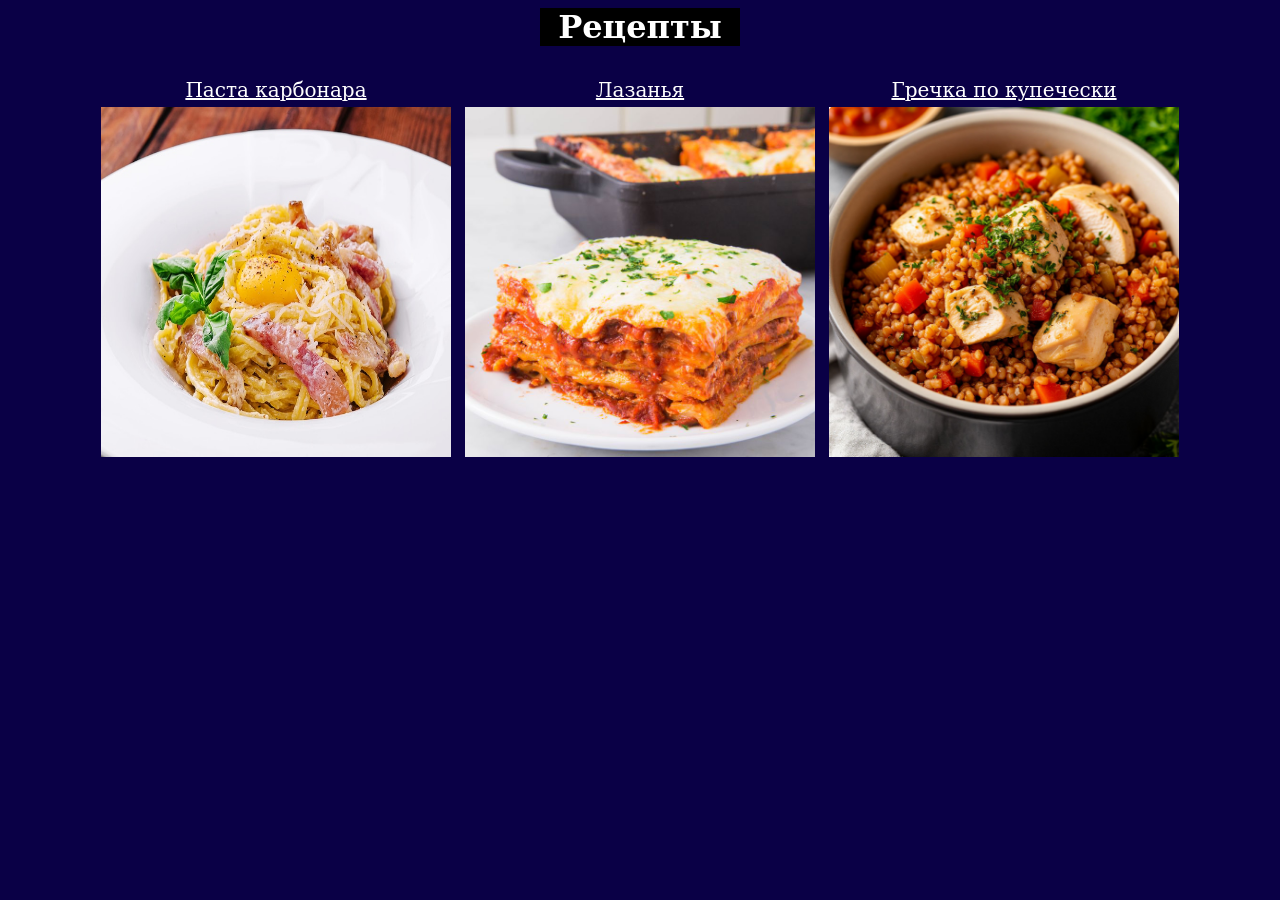
<file: index.html>
<!DOCTYPE html>
<html lang ="en">
    <head>
        <meta charset="UTF-8">
        <title>Odin recipes</title>
        <link rel="stylesheet" href="./css/style.css">
    </head>
    <body>
        <h1>Рецепты</h1>
        <div>
            <div class="ss"><a href="./recipes/pasta.html">Паста карбонара</a>
                <img src="./images/pasta-carbonara-with-bacon-egg-cheese_711700-8414.jpg" class="my-image">
            </div>
            <div class="ss"><a href="./recipes/lasagna.html">Лазанья</a>
                <img src="./images/1lazanya74b324eb6c47037c622a2ccb071b.jpg" class="my-image">
            </div>
            <div class="ss"><a href="./recipes/grechka.html">Гречка по купечески</a>
                <img src="./images/scale_1200.png" class="my-image">
            </div>
        </div>      
    </body>
</html>
</file>
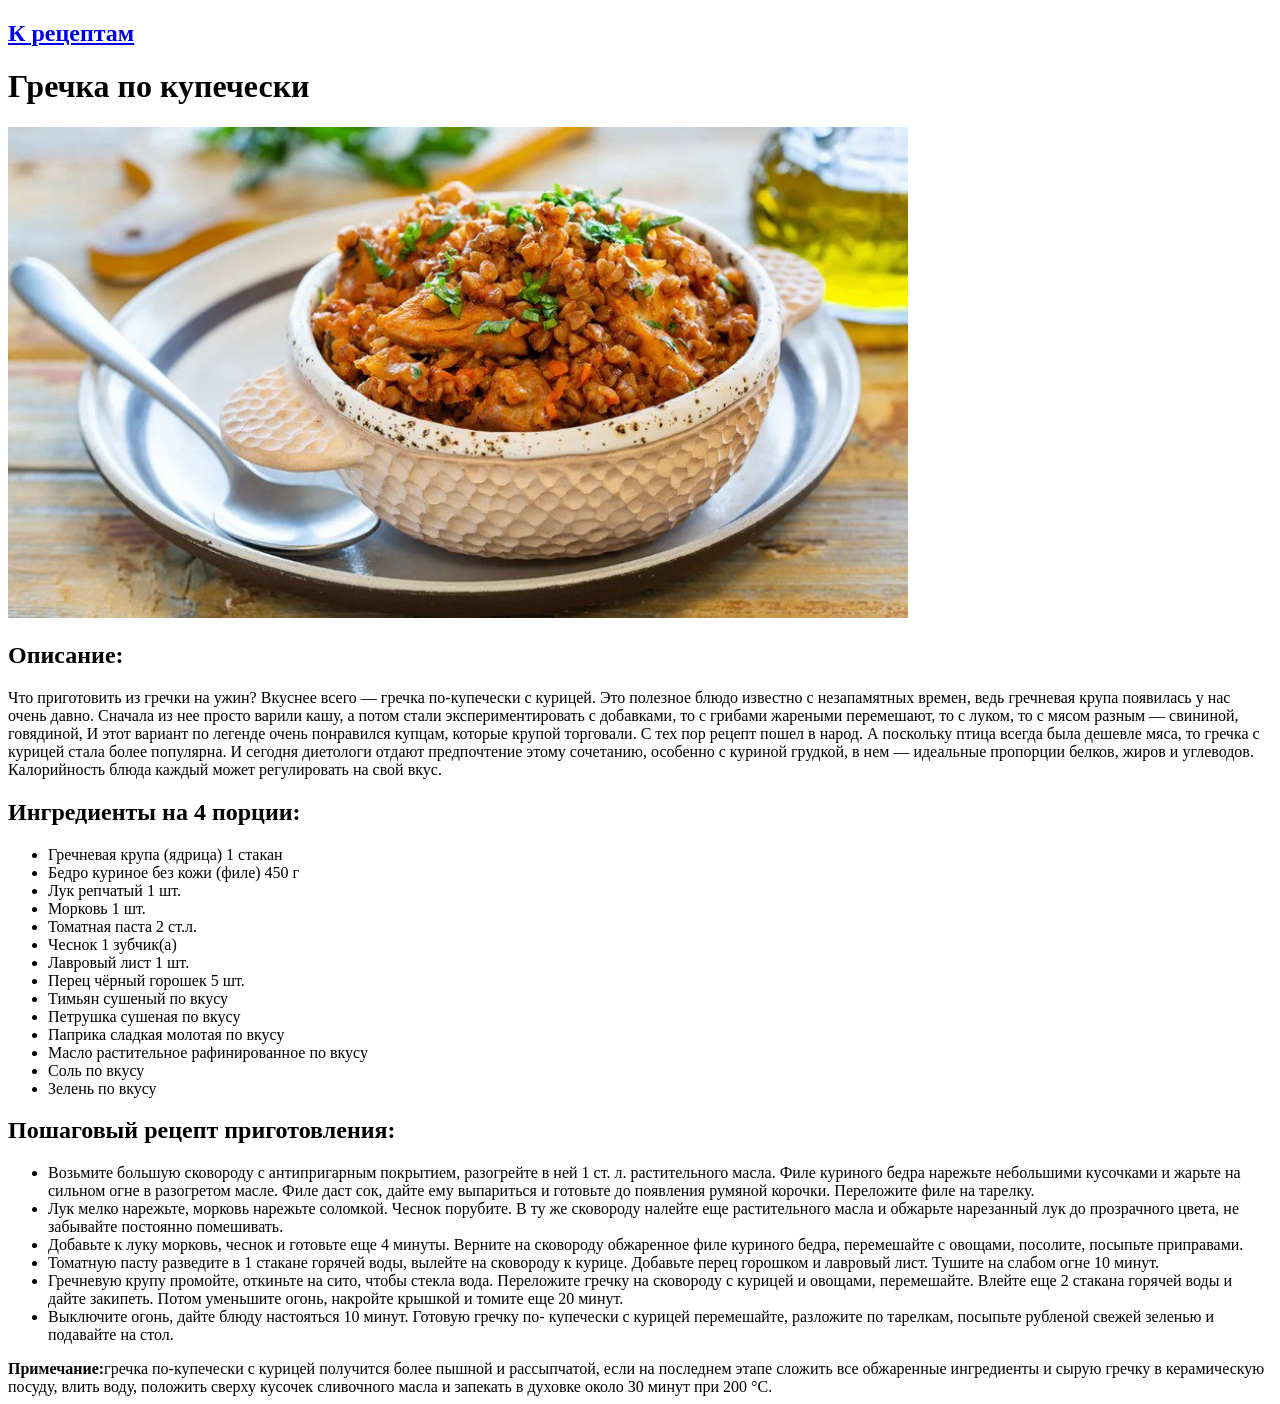
<file: recipes/grechka.html>
<!DOCTYPE html>
<html lang="en">
    <head>
        <meta charset="UTF-8">
        <title>Гречка по купечески</title>
    </head>
    <body>
        <h2><a href="../index.html">К рецептам</a></h2>
        <h1>Гречка по купечески</h1>
        <img src="../images/5433662104147199420.jpg" width="900">
        <h2>Описание:</h2>
        <p1>Что приготовить из гречки на ужин? Вкуснее всего — гречка по-купечески с курицей. Это полезное блюдо известно с незапамятных времен, ведь гречневая крупа появилась у нас очень давно. 
            Сначала из нее просто варили кашу, а потом стали экспериментировать с добавками, то с грибами жареными перемешают, то с луком, то с мясом разным — свининой, говядиной, 
            И этот вариант по легенде очень понравился купцам, которые крупой торговали. С тех пор рецепт пошел в народ. А поскольку птица всегда была дешевле мяса, то гречка с курицей стала более популярна. 
            И сегодня диетологи отдают предпочтение этому сочетанию, особенно с куриной грудкой, в нем — идеальные пропорции белков, жиров и углеводов. Калорийность блюда каждый может регулировать на свой вкус.</p1>
        <h2>Ингредиенты на 4 порции:</h2>
        <ul>
            <li>Гречневая крупа (ядрица) 1 стакан</li>
            <li>Бедро куриное без кожи (филе) 450 г</li>
            <li>Лук репчатый 1 шт.</li>
            <li>Морковь 1 шт.</li>
            <li>Томатная паста 2 ст.л.</li>
            <li>Чеснок 1 зубчик(а)</li>
            <li>Лавровый лист 1 шт.</li>
            <li>Перец чёрный горошек 5 шт.</li>
            <li>Тимьян сушеный по вкусу</li>
            <li>Петрушка сушеная по вкусу</li>
            <li>Паприка сладкая молотая по вкусу</li>
            <li>Масло растительное рафинированное по вкусу</li>
            <li>Соль по вкусу</li>
            <li>Зелень по вкусу</li>
        </ul>
        <h2>Пошаговый рецепт приготовления:</h2>
        <ul>
            <li>Возьмите большую сковороду с антипригарным покрытием, разогрейте в ней 1 ст. л. растительного масла. 
                Филе куриного бедра нарежьте небольшими кусочками и жарьте на сильном огне в разогретом масле. Филе даст сок, дайте ему выпариться и готовьте до появления румяной корочки. Переложите филе на тарелку.</li>
            <li>Лук мелко нарежьте, морковь нарежьте соломкой. Чеснок порубите. В ту же сковороду налейте еще растительного масла и обжарьте нарезанный лук до прозрачного цвета, не забывайте постоянно помешивать.</li>
            <li>Добавьте к луку морковь, чеснок и готовьте еще 4 минуты. Верните на сковороду обжаренное филе куриного бедра, перемешайте с овощами, посолите, посыпьте приправами.</li>
            <li>Томатную пасту разведите в 1 стакане горячей воды, вылейте на сковороду к курице. Добавьте перец горошком и лавровый лист. Тушите на слабом огне 10 минут.</li>
            <li>Гречневую крупу промойте, откиньте на сито, чтобы стекла вода. 
                Переложите гречку на сковороду с курицей и овощами, перемешайте. Влейте еще 2 стакана горячей воды и дайте закипеть. Потом уменьшите огонь, накройте крышкой и томите еще 20 минут.</li>
            <li>Выключите огонь, дайте блюду настояться 10 минут. Готовую гречку по- купечески с курицей перемешайте, разложите по тарелкам, посыпьте рубленой свежей зеленью и подавайте на стол.</li>
        </ul>
        <p1><strong>Примечание:</strong>гречка по-купечески с курицей получится более пышной и рассыпчатой, если на последнем этапе сложить все обжаренные ингредиенты и 
            сырую гречку в керамическую посуду, влить воду, положить сверху кусочек сливочного масла и запекать в духовке около 30 минут при 200 °С.</p1>
    </body>
</html>
</file>
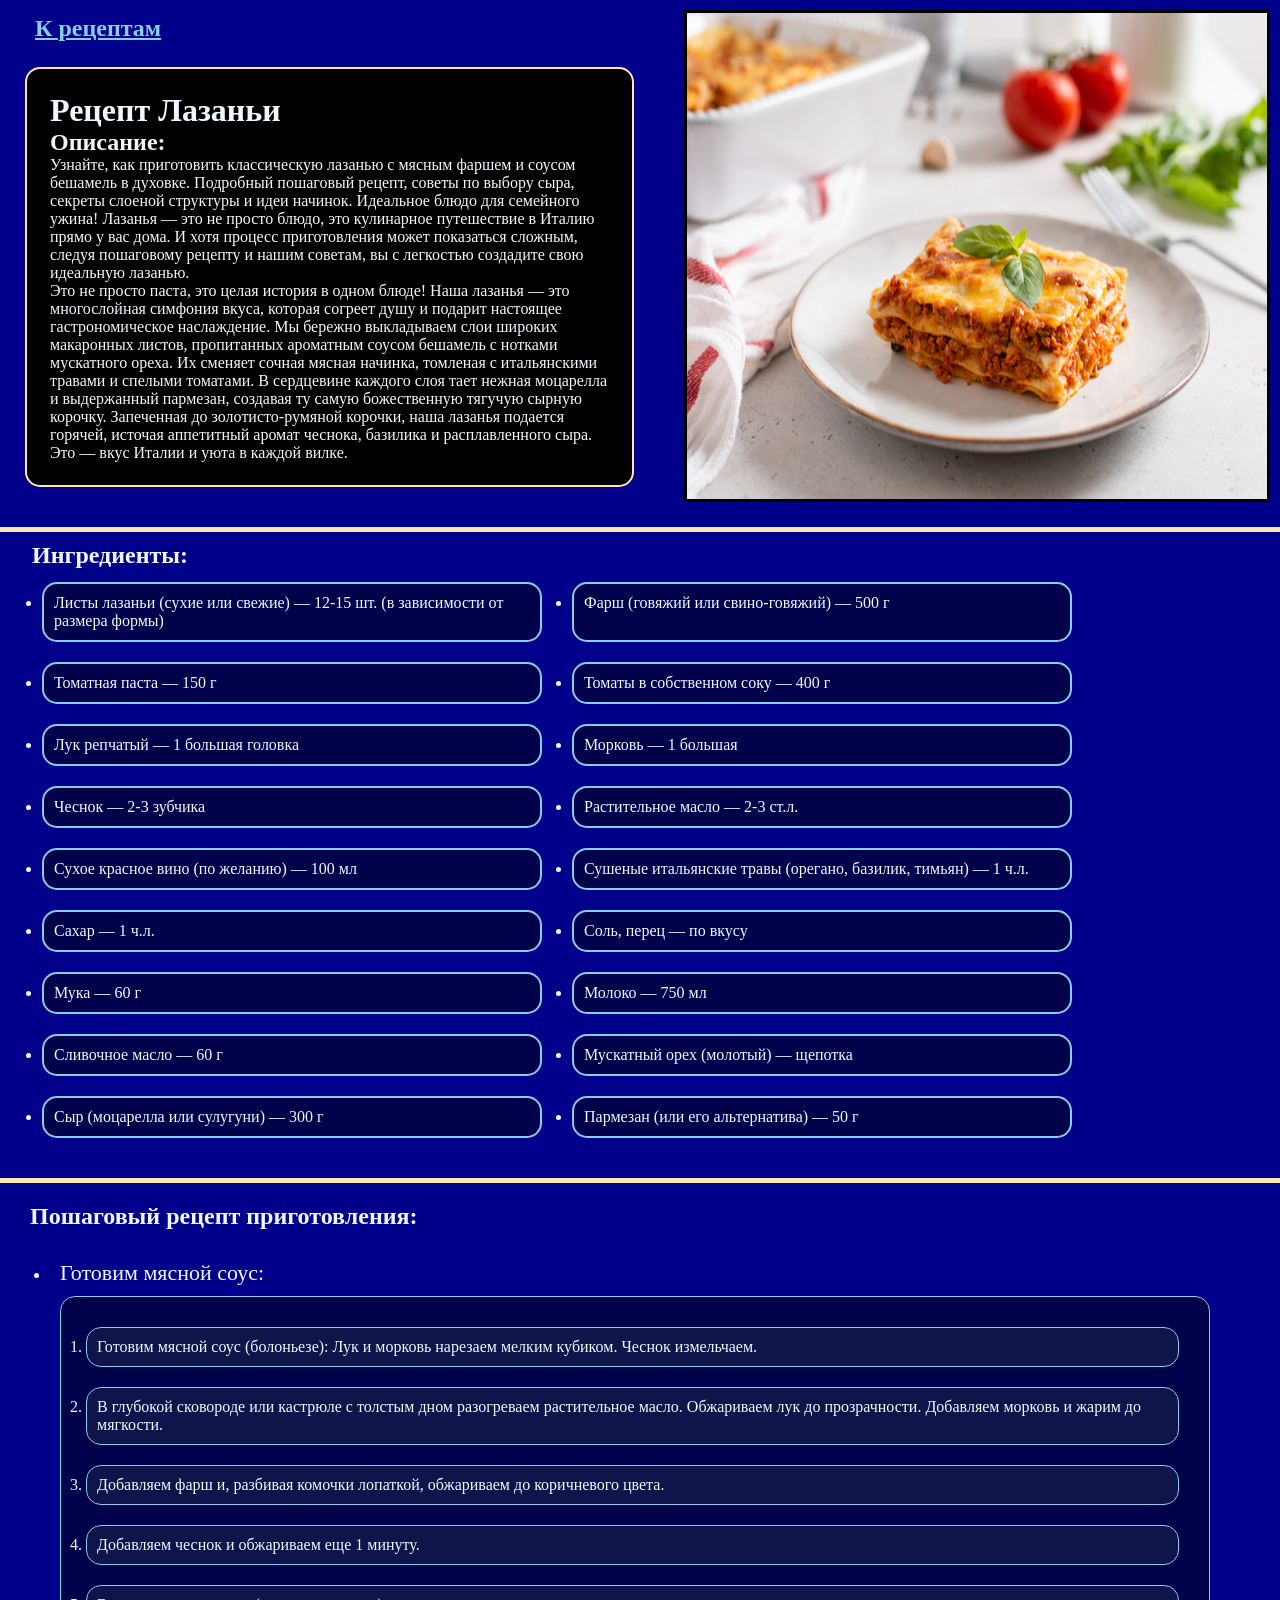
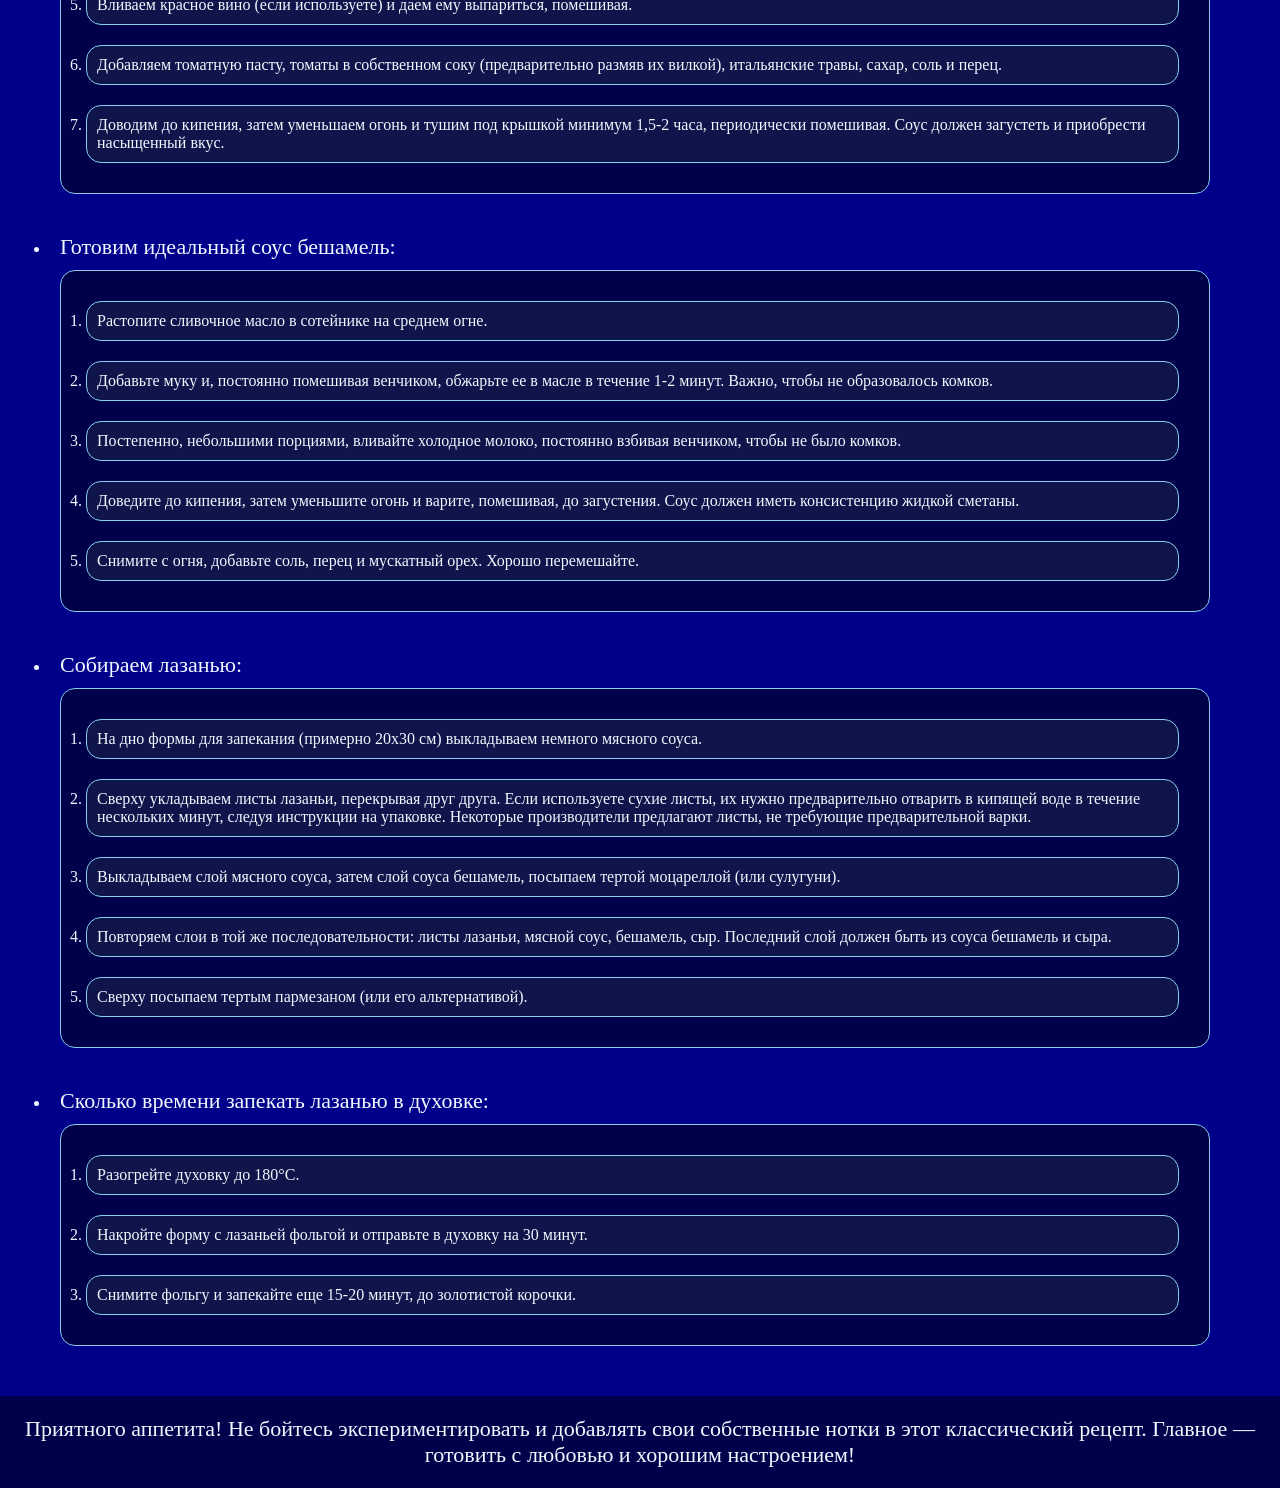
<file: recipes/lasagna.html>
<!DOCTYPE html>
<html lang="en">
    <head>
        <meta charset="UTF-8">
        <title>Лазанья</title>
        <link rel="stylesheet" href="../css/style2.css">
    </head>
    <body>
        <div class="open"><div class="info"><h2><a href="../index.html">К рецептам</a></h2>
        <div class="obsh">
        <h1>Рецепт Лазаньи</h1>
        <h2>Описание:</h2>
        <p>Узнайте, как приготовить классическую лазанью с мясным фаршем и соусом бешамель в духовке. 
            Подробный пошаговый рецепт, советы по выбору сыра, секреты слоеной структуры и идеи начинок. Идеальное блюдо для семейного ужина!
            Лазанья — это не просто блюдо, это кулинарное путешествие в Италию прямо у вас дома.  
            И хотя процесс приготовления может показаться сложным, следуя пошаговому рецепту и нашим советам, вы с легкостью создадите свою идеальную лазанью.</p>
        <p>Это не просто паста, это целая история в одном блюде! Наша лазанья — это многослойная симфония вкуса, которая согреет душу и подарит настоящее гастрономическое наслаждение.
            Мы бережно выкладываем слои широких макаронных листов, пропитанных ароматным соусом бешамель с нотками мускатного ореха. Их сменяет сочная мясная начинка, томленая с итальянскими травами и спелыми томатами. 
            В сердцевине каждого слоя тает нежная моцарелла и выдержанный пармезан, создавая ту самую божественную тягучую сырную корочку.
            Запеченная до золотисто-румяной корочки, наша лазанья подается горячей, источая аппетитный аромат чеснока, базилика и расплавленного сыра. Это — вкус Италии и уюта в каждой вилке.</p>
        </div>
        </div>
        <img src="../images/shutterstock_1688376010.jpg" width="700">
        </div>
        <div class="ingr">
        <h2>Ингредиенты:</h2>
        <ul><div class="ingr2">
            <li>Листы лазаньи (сухие или свежие) — 12-15 шт. (в зависимости от размера формы)</li>
            <li>Фарш (говяжий или свино-говяжий) — 500 г</li>
            <li>Томатная паста — 150 г</li>
            <li>Томаты в собственном соку — 400 г</li>
            <li>Лук репчатый — 1 большая головка</li>
            <li>Морковь — 1 большая</li>
            <li>Чеснок — 2-3 зубчика</li>
            <li>Растительное масло — 2-3 ст.л.</li>
            <li>Сухое красное вино (по желанию) — 100 мл</li>
            <li>Сушеные итальянские травы (орегано, базилик, тимьян) — 1 ч.л.</li>
            <li>Сахар — 1 ч.л.</li>
            <li>Соль, перец — по вкусу</li>
            <li>Мука — 60 г</li>
            <li>Молоко — 750 мл</li>
            <li>Сливочное масло — 60 г</li>
            <li>Мускатный орех (молотый) — щепотка</li>
            <li>Сыр (моцарелла или сулугуни) — 300 г</li>
            <li>Пармезан (или его альтернатива) — 50 г</li>
            </div>
        </ul></div>
        <div class="kon">
        <h2>Пошаговый рецепт приготовления:</h2>
        <ul class="glav">
            <li><span>Готовим мясной соус:</span>
            <ol><div class="one">
                <li>Готовим мясной соус (болоньезе): Лук и морковь нарезаем мелким кубиком. Чеснок измельчаем.</li>
                <li>В глубокой сковороде или кастрюле с толстым дном разогреваем растительное масло. Обжариваем лук до прозрачности. Добавляем морковь и жарим до мягкости.</li>
                <li>Добавляем фарш и, разбивая комочки лопаткой, обжариваем до коричневого цвета.</li>
                <li>Добавляем чеснок и обжариваем еще 1 минуту.</li>
                <li>Вливаем красное вино (если используете) и даем ему выпариться, помешивая.</li>
                <li>Добавляем томатную пасту, томаты в собственном соку (предварительно размяв их вилкой), итальянские травы, сахар, соль и перец.</li>
                <li>Доводим до кипения, затем уменьшаем огонь и тушим под крышкой минимум 1,5-2 часа, периодически помешивая. Соус должен загустеть и приобрести насыщенный вкус.</li>
            </div>
            </ol>
            </li>
            <li><span>Готовим идеальный соус бешамель:</span>
            <ol><div class="two">
                <li>Растопите сливочное масло в сотейнике на среднем огне.</li>
                <li>Добавьте муку и, постоянно помешивая венчиком, обжарьте ее в масле в течение 1-2 минут. Важно, чтобы не образовалось комков.</li>
                <li>Постепенно, небольшими порциями, вливайте холодное молоко, постоянно взбивая венчиком, чтобы не было комков.</li>
                <li>Доведите до кипения, затем уменьшите огонь и варите, помешивая, до загустения. Соус должен иметь консистенцию жидкой сметаны.</li>
                <li>Снимите с огня, добавьте соль, перец и мускатный орех. Хорошо перемешайте.</li>
                </div>
            </ol>
            </li>
            <li><span>Собираем лазанью:</span>
            <ol><div class="two">
                <li>На дно формы для запекания (примерно 20x30 см) выкладываем немного мясного соуса.</li>
                <li>Сверху укладываем листы лазаньи, перекрывая друг друга. Если используете сухие листы, 
                    их нужно предварительно отварить в кипящей воде в течение нескольких минут, следуя инструкции на упаковке. 
                    Некоторые производители предлагают листы, не требующие предварительной варки.</li>
                <li>Выкладываем слой мясного соуса, затем слой соуса бешамель, посыпаем тертой моцареллой (или сулугуни).</li>
                <li>Повторяем слои в той же последовательности: листы лазаньи, мясной соус, бешамель, сыр. Последний слой должен быть из соуса бешамель и сыра.</li>
                <li>Сверху посыпаем тертым пармезаном (или его альтернативой).</li>
                </div>
            </ol>
            </li>
            <li><span>Сколько времени запекать лазанью в духовке:</span>
            <ol><div class="two">
                <li>Разогрейте духовку до 180°C.</li>
                <li>Накройте форму с лазаньей фольгой и отправьте в духовку на 30 минут.</li>
                <li>Снимите фольгу и запекайте еще 15-20 минут, до золотистой корочки.</li>
                </div>
            </ol>
            </li>
        </ul>
        </div>
        <p class="kon2">Приятного аппетита! Не бойтесь экспериментировать и добавлять свои собственные нотки в этот классический рецепт. Главное — готовить с любовью и хорошим настроением!</p>
    </body>
</html>
</file>
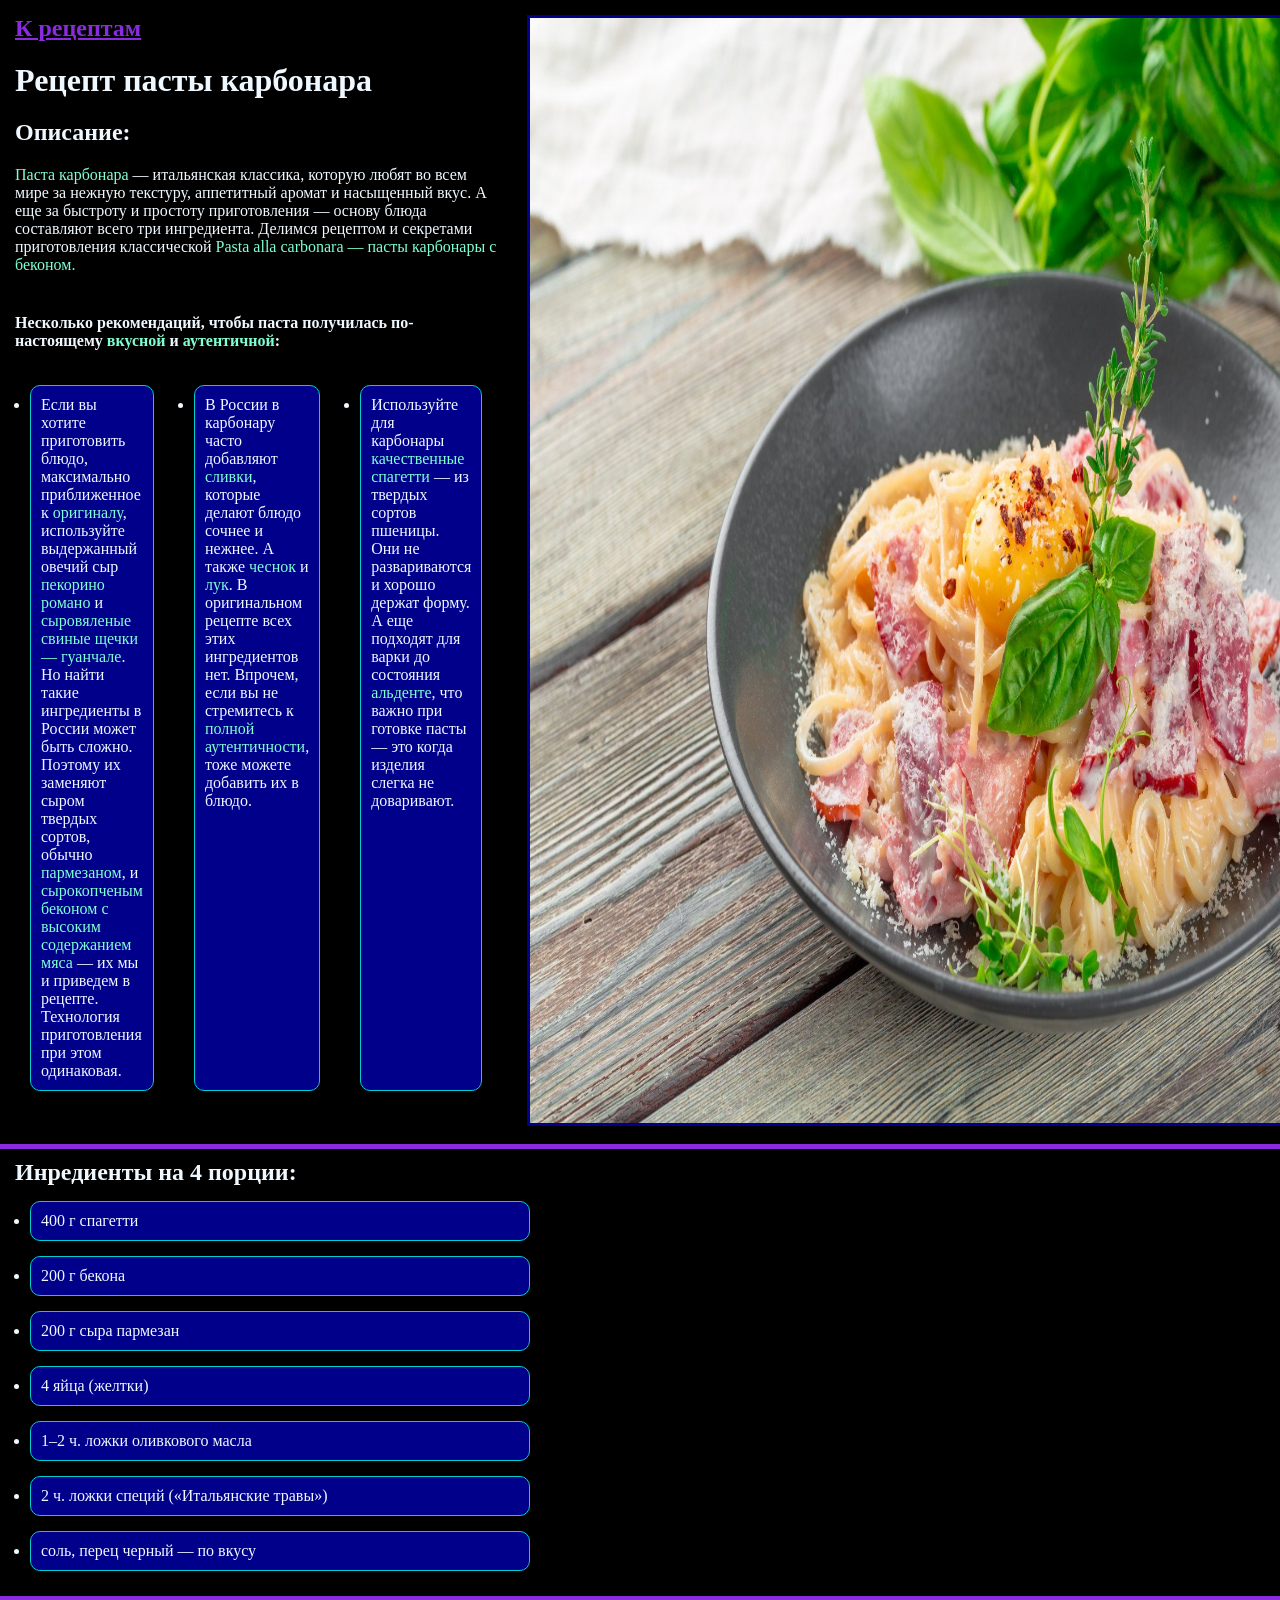
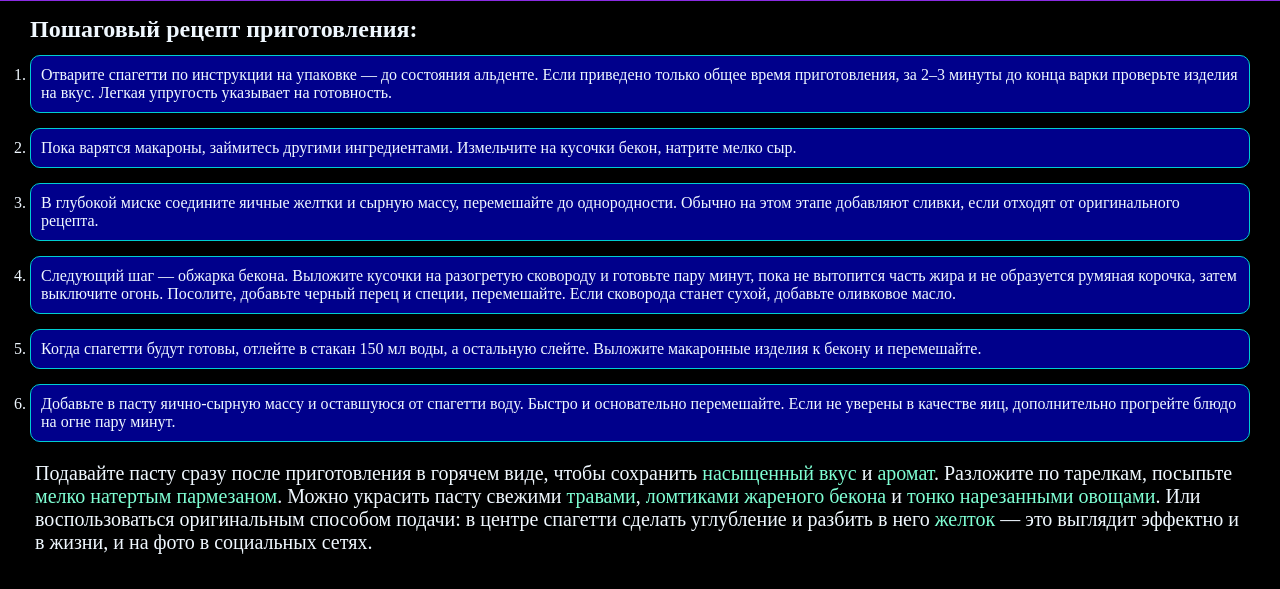
<file: recipes/pasta.html>
<!DOCTYPE html>
<html lang="en">
    <head>
        <meta charset="UTF-8">
        <title>Паста</title>
        <link rel="stylesheet" href="../css/style1.css">
    </head>
    <body>
        <div class="open"><div class="obsh"><h2><a href="../index.html">К рецептам</a></h2>
        <h1>Рецепт пасты карбонара</h1>
        <h2>Описание:</h2>
        <p><span class="one">Паста карбонара</span> — итальянская классика, которую любят во всем мире за нежную текстуру, 
            аппетитный аромат и насыщенный вкус. А еще за быстроту и простоту приготовления — основу блюда составляют всего три ингредиента. 
            Делимся рецептом и секретами приготовления классической <span class="one">Pasta alla carbonara — пасты карбонары с беконом.</span></p>
        <p>
            <h4>Несколько рекомендаций, чтобы паста получилась по-настоящему <span class="one">вкусной</span> и <span class="one">аутентичной</span>:</h4>
            <ul><div class="blocks">
                <li class="li1">Если вы хотите приготовить блюдо, максимально приближенное к <span class="one">оригиналу</span>, 
                    используйте выдержанный овечий сыр <span class="one">пекорино романо</span> и <span class="one">сыровяленые свиные щечки — гуанчале</span>. Но найти такие ингредиенты в России может быть сложно. 
                    Поэтому их заменяют сыром твердых сортов, обычно <span class="one">пармезаном</span>, 
                    и <span class="one">сырокопченым беконом с высоким содержанием мяса</span> — их мы и приведем в рецепте. Технология приготовления при этом одинаковая.</li>
                <li class="li1">В России в карбонару часто добавляют <span class="one">сливки</span>, которые делают блюдо сочнее и 
                    нежнее. А также <span class="one">чеснок</span> и <span class="one">лук</span>. В оригинальном рецепте всех этих ингредиентов нет. Впрочем, 
                    если вы не стремитесь к <span class="one">полной аутентичности</span>, тоже можете добавить их в блюдо.</li>
                <li class="li1">
                    Используйте для карбонары <span class="one">качественные спагетти</span> — из твердых сортов пшеницы. 
                    Они не развариваются и хорошо держат форму. А еще подходят для варки до состояния <span class="one">альденте</span>, что важно при готовке пасты — это когда изделия слегка не доваривают.
                </li>
                </div>
            </ul>
        </p>
        </div>
        <img src="../images/uaiq76e5iforxfcfxn3j0w6kfaeyrvqg.jpg" width="900">
        </div>
        <div class="ser"><h2>Инредиенты на 4 порции:</h2>
        <ul><div class="blocks2">
            <li class="li2">400 г спагетти</li>
            <li class="li2">200 г бекона</li>
            <li class="li2">200 г сыра пармезан</li>
            <li class="li2">4 яйца (желтки)</li>
            <li class="li2">1–2 ч. ложки оливкового масла</li>
            <li class="li2">2 ч. ложки специй («Итальянские травы»)</li>
            <li class="li2">соль, перец черный — по вкусу</li>
            </div>
        </ul>
        </div>
        <div class="kon"><h2 class="on">Пошаговый рецепт приготовления:</h2>
        <ol><div class="blocks3">
            <li class="li3">Отварите спагетти по инструкции на упаковке — до состояния альденте. 
                Если приведено только общее время приготовления, за 2–3 минуты до конца варки проверьте изделия на вкус. Легкая упругость указывает на готовность.</li>
            <li class="li3">Пока варятся макароны, займитесь другими ингредиентами. Измельчите на кусочки бекон, натрите мелко сыр.</li>
            <li class="li3">В глубокой миске соедините яичные желтки и сырную массу, перемешайте до однородности. Обычно на этом этапе добавляют сливки, если отходят от оригинального рецепта.</li>
            <li class="li3">Следующий шаг — обжарка бекона. Выложите кусочки на разогретую сковороду и готовьте пару минут, пока не вытопится часть жира и не образуется румяная корочка, затем выключите огонь. 
                Посолите, добавьте черный перец и специи, перемешайте. Если сковорода станет сухой, добавьте оливковое масло.</li>
            <li class="li3">Когда спагетти будут готовы, отлейте в стакан 150 мл воды, а остальную слейте. Выложите макаронные изделия к бекону и перемешайте.</li>
            <li class="li3">Добавьте в пасту яично-сырную массу и оставшуюся от спагетти воду. Быстро и основательно перемешайте. Если не уверены в качестве яиц, дополнительно прогрейте блюдо на огне пару минут.</li>
            </div>
        </ol>
        <p class="on2">Подавайте пасту сразу после приготовления в горячем виде, чтобы сохранить <span class="one">насыщенный вкус</span> и <span class="one">аромат</span>. Разложите по тарелкам, посыпьте <span class="one">мелко натертым пармезаном</span>. 
            Можно украсить пасту свежими <span class="one">травами</span>, <span class="one">ломтиками жареного бекона</span> и <span class="one">тонко нарезанными овощами</span>. 
            Или воспользоваться оригинальным способом подачи: в центре спагетти сделать углубление и разбить в него <span class="one">желток</span> — это выглядит эффектно и в жизни, и на фото в социальных сетях.</p>
        </div>
    </body>
</html>
</file>
<file: css/style.css>
* {
    background-color: rgb(10,0,70);
}
h1 {
    font-family:"Georgia","serif";
    width:200px;
    margin:0 auto;
    text-align:center;
    color:white;
    background-color:black;
}
a {
    color:white;
}
.ss {
    width:30%;
    display:inline-block;
    text-align:center;
    font-size:20px;
    font-family:"Georgia","serif";
}
div {
    width: 1200px;
    margin:16px auto;
    text-align:center;
}
.my-image {
    display:block;
    width:350px;
    height:350px;
    margin:0 auto;
    padding:5px;
}
</file>
<file: css/style2.css>
* {
    margin: 0;
    padding: 0;
    box-sizing: border-box;
    color: aliceblue;
}

body {
    margin: 0;
    padding: 0;
}
.open {
    display:flex;
    gap:15px;
    background-color: darkblue;
    padding-bottom:15px;
    border-bottom:5px solid moccasin;
}
.info {
    width:1200px;
    display:flex;
    flex-direction:column;
    gap:15px;
    margin:15px;
}
a {
    color:#87CEEB;
    margin:20px;
}
img {
    border:3px solid black;
    margin:10px;
}
.obsh {
    border-radius:15px;
    border: 2px solid moccasin;
    background-color: black;
    margin:10px;
    padding:23px;
}
.ingr {
    background-color: darkblue;
    padding:25px;
    padding-top:10px;
    padding-left:32px;
    padding-bottom:40px;
    border-bottom:5px solid moccasin;
}
.ingr2 {
    display:flex;
    flex-wrap:wrap;
    gap:20px;
    margin-top:13px;
}
.ingr2 li {
    border:2px solid #87CEEB;
    padding:10px;
    width:500px;
    border-radius: 15px;
    background-color: rgb(0, 0, 75);
    margin-left:10px;
}
.kon {
    background-color: darkblue;
    padding:30px;
    padding-top:20px;
}
.glav {
    display:flex;
    flex-direction:column;
    gap:10px;
    padding:20px;
    padding-bottom:0px;
    color:darkblue;
}
.glav li {
    padding:10px;
    color:aliceblue;
    border-radius:15px;
    
}
.one, .two, .three, .four {
    background-color:rgb(0, 0, 75);
    padding:30px;
    padding-left:25px;
    display:flex;
    flex-direction:column;
    margin:10px;
    margin-left:0;
    gap:20px;
    border-radius:15px;
    border:1px solid #87CEEB;
}
span {
    font-size:22px;
}
ol li {
    background-color: rgb(0, 0, 50);
    padding:40px;
    border:1px solid #87CEEB;
    background-color: rgb(15, 20, 75);
}
.kon2 {
    background-color: rgb(0, 0, 75);
    padding:20px;
    font-size:22px;
    text-align:center;
}
</file>
<file: css/style1.css>
* {
    margin: 0;
    padding: 0;
    box-sizing: border-box;
}

body {
    margin: 0;
    padding: 0;
}
.obsh {
    display:flex;
    flex-direction:column;
    margin: 15px;
    gap:20px;
}
ul {
    margin:15px;
}
a {
    color:#8A2BE2;
}
.open {
    display:flex;
    color:aliceblue;
    background-color:black;
    padding-bottom:3px;
    border-bottom:5px solid #8A2BE2;
}
img {
    margin:15px;
    border:3px solid darkblue;
}
.one {
    color:aquamarine;
}
.blocks {
    display:flex;
    gap:40px;
}
.li1 {
    background-color: darkblue;
    border-radius: 10px;
    padding: 10px 10px;
    color:aliceblue;
    border:1px solid #00CED1;
}
.ser {
    background-color: black;
    color:aliceblue;
    padding:10px;
    padding-left:15px;
    border-bottom:5px solid #8A2BE2;
}
.blocks2 {
    display:flex;
    flex-direction:column;
    gap:15px;
}
.li2 {
    border-radius: 10px;
    background-color: darkblue;
    padding:10px;
    width:500px;
    border:1px solid #00CED1;
}
.kon {
    background-color: black;
    color:aliceblue;
    padding:15px 30px;
}
.blocks3 {
    display:flex;
    flex-direction:column;
    gap:15px;
}
.li3 {
    background-color: darkblue;
    border-radius: 10px;
    padding: 10px 10px;
    color:aliceblue;
    border:1px solid #00CED1;
}
.on {
    padding-bottom:12px;
}
.on2 {
    padding:20px 5px;
    font-size:20px;
}
</file>
